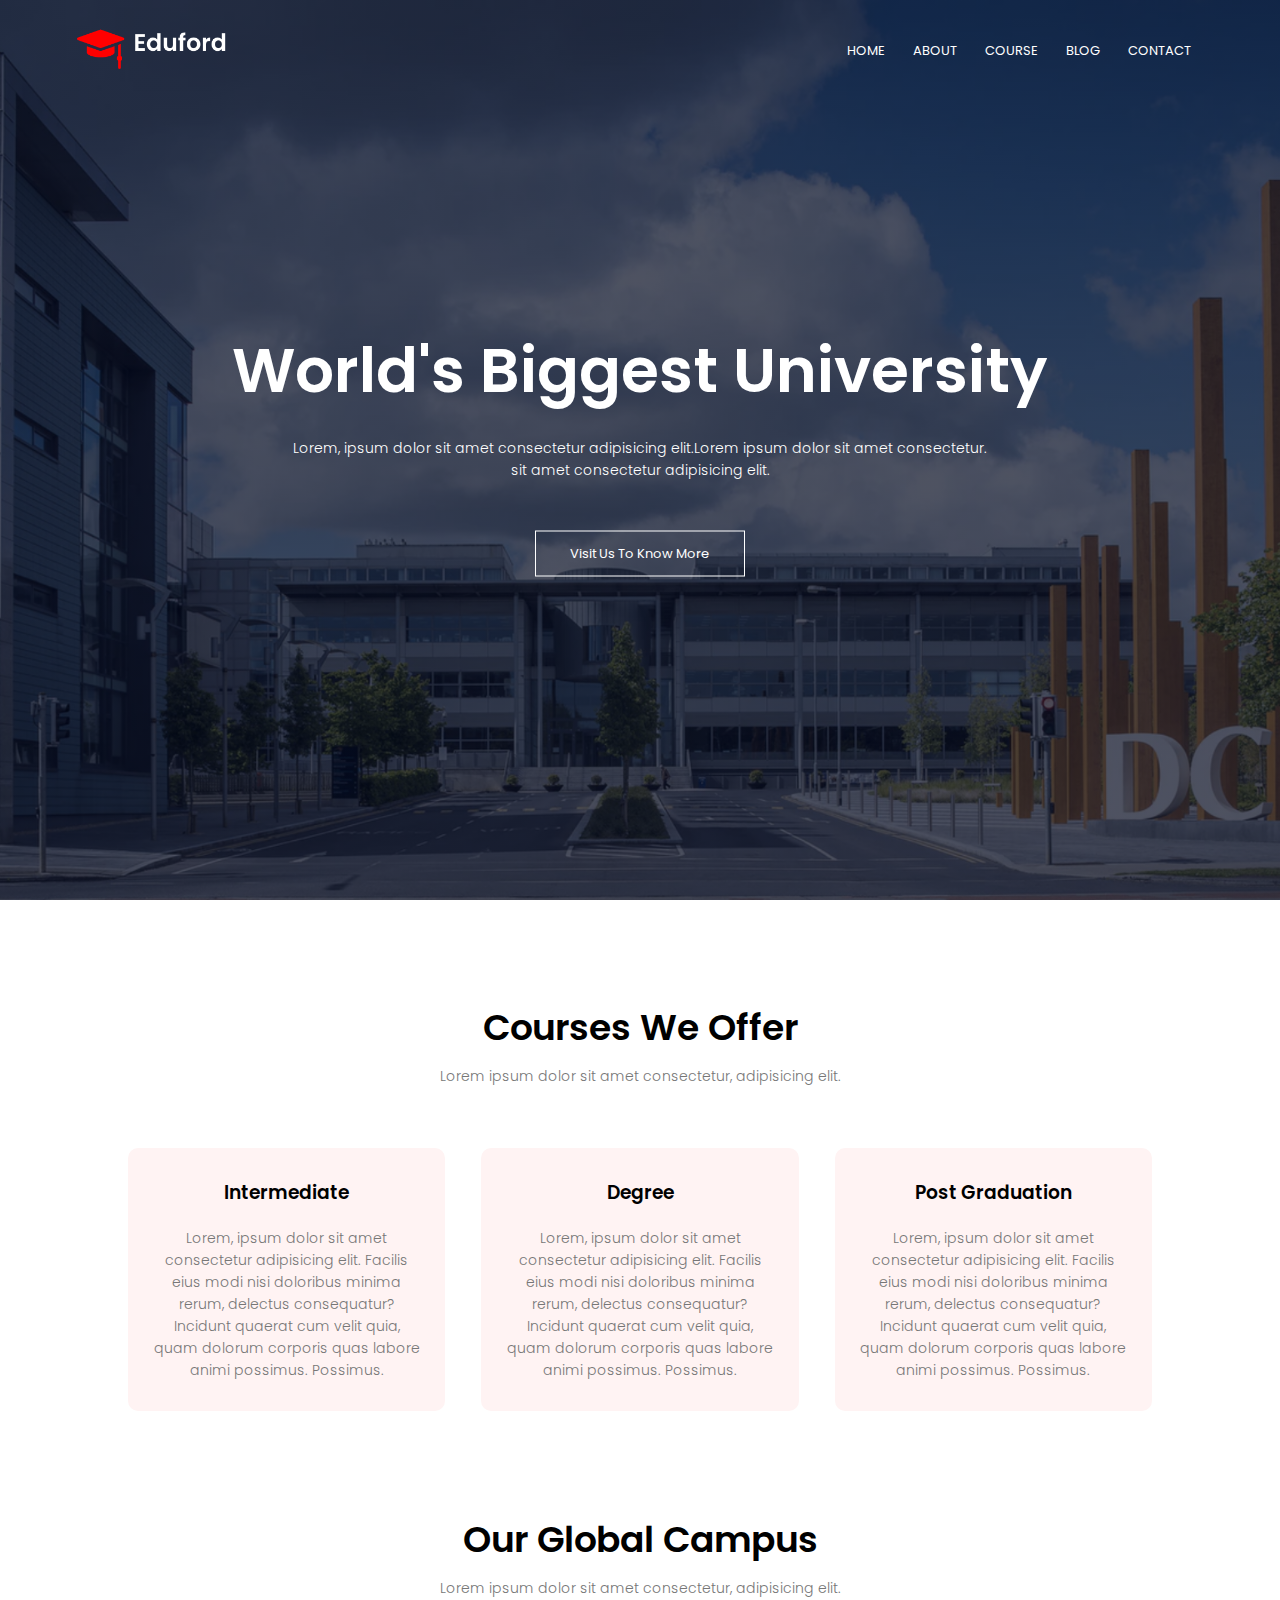
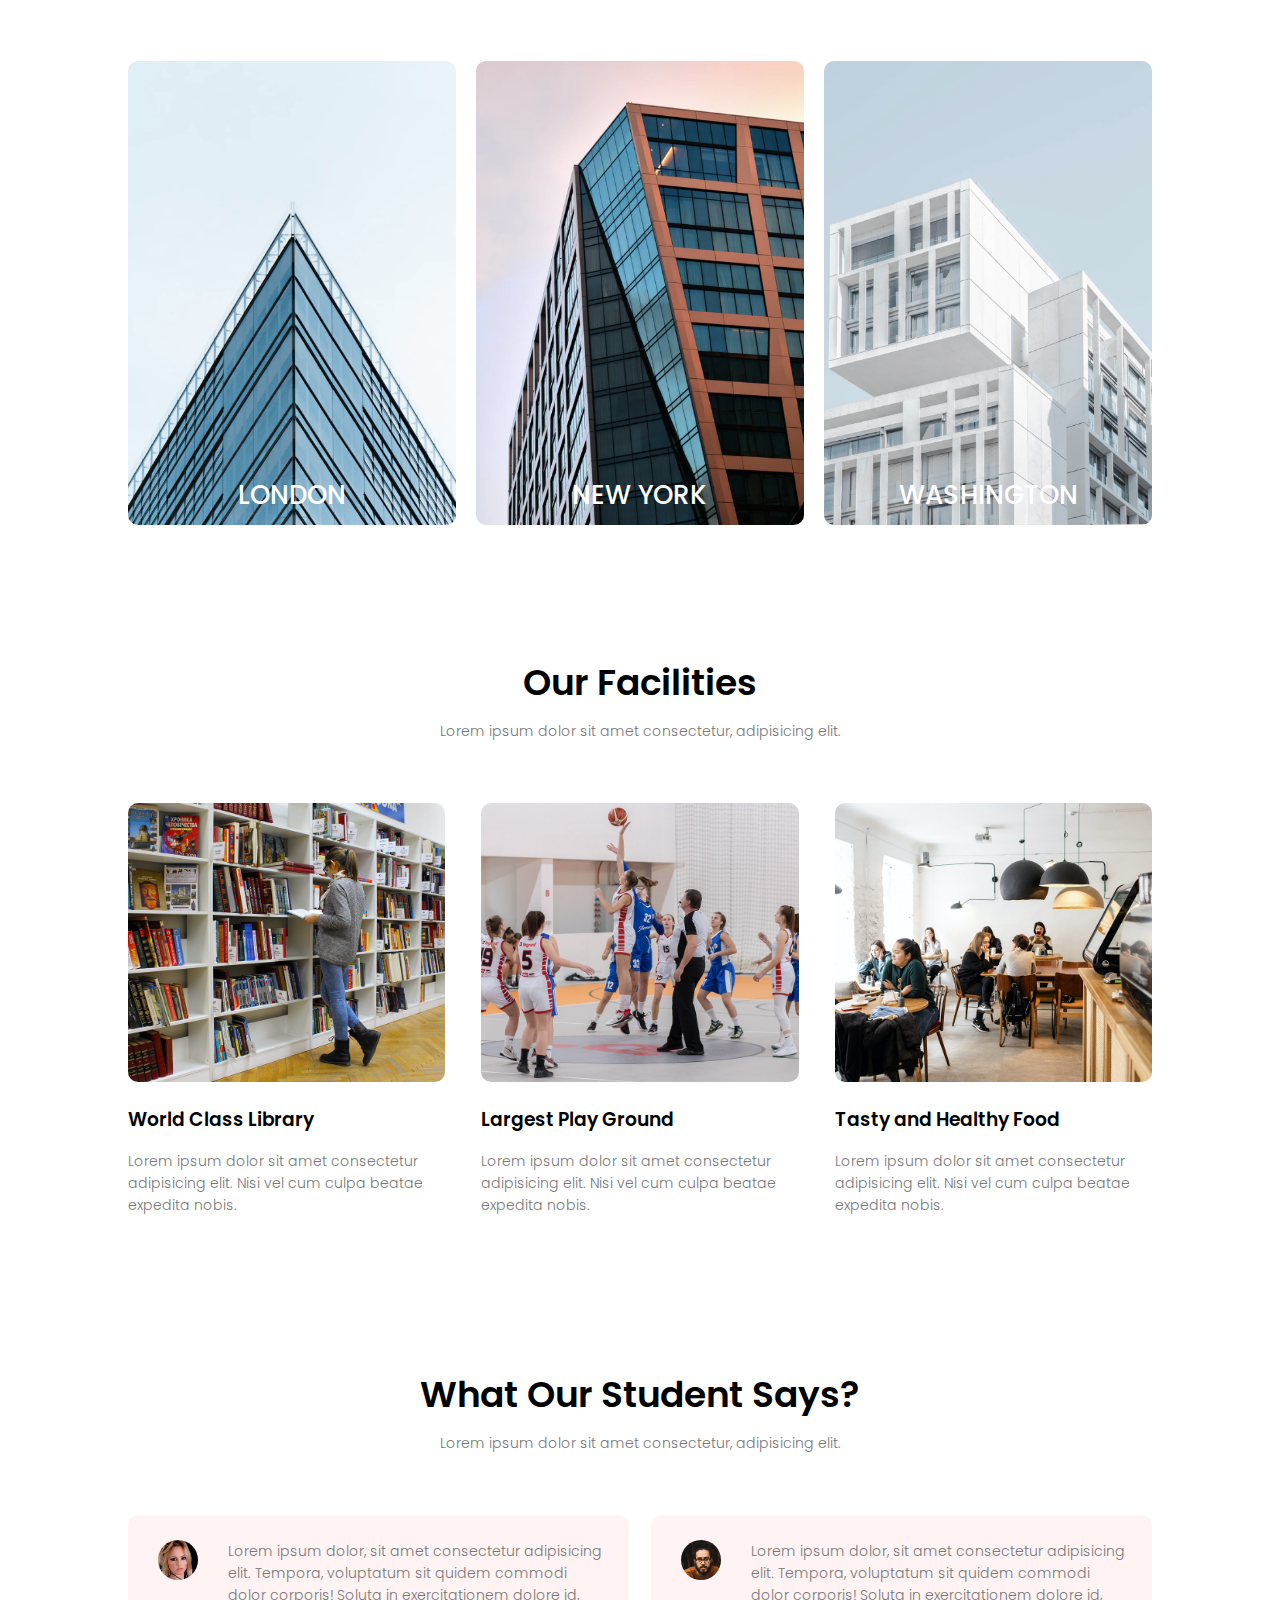
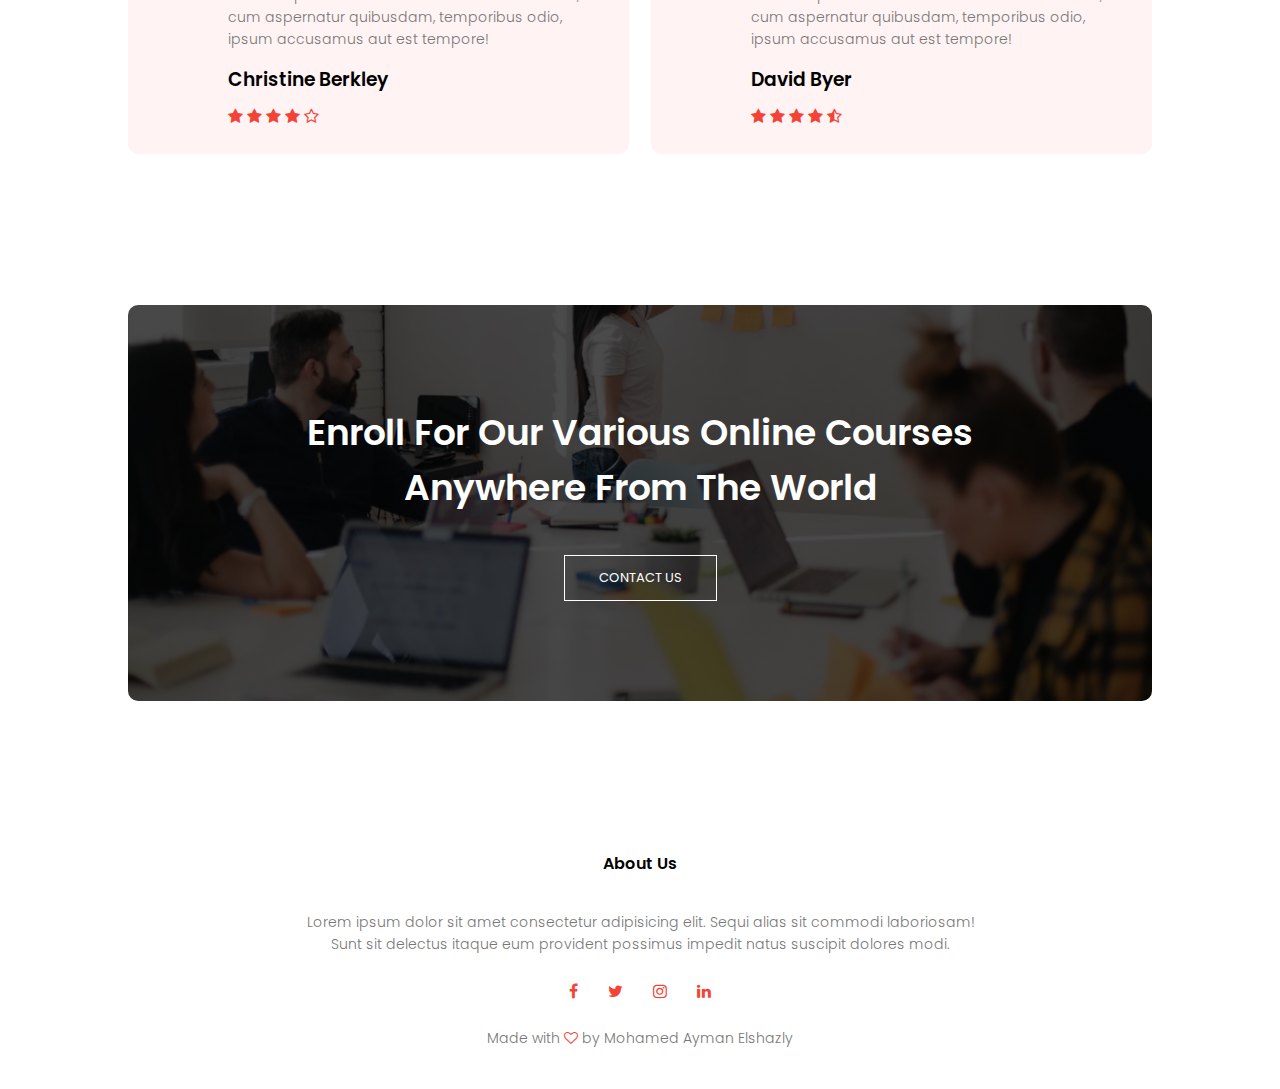
<file: index.html>
<!DOCTYPE html>
<html lang="en">
<head>
  <meta charset="UTF-8">
  <meta http-equiv="X-UA-Compatible" content="IE=edge">
  <meta name="viewport" content="width=device-width, initial-scale=1.0">
  <title>Eduford</title>
  <!-- Css File -->
  <link rel="stylesheet" href="css/style.css"/>
  <!-- Google Font -->
  <link rel="preconnect" href="https://fonts.gstatic.com">
  <link href="https://fonts.googleapis.com/css2?family=Poppins:wght@100;200;300;400;600;700&display=swap" rel="stylesheet">
  <!-- Bootstrap CDN -->
  <link rel="stylesheet" href="https://stackpath.bootstrapcdn.com/font-awesome/4.7.0/css/font-awesome.min.css">
</head>
<body>
  <!--Start Header Section-->
  <section class="header">
    <nav>
      <!--Logo-->
      <a href="index.html"><img src="images/logo.png" alt="Logo-Eduford"></a>
      <!--Links-->
      <div class="nav-links" id="navLinks">
        <i class="fa fa-times" onclick="hideMenu()"></i>
        <ul>
          <li><a href="index.html">home</a></li>
          <li><a href="about.html">about</a></li>
          <li><a href="course.html">course</a></li>
          <li><a href="blog.html">blog</a></li>
          <li><a href="contact.html ">contact</a></li>
        </ul>
      </div>
      <i class="fa fa-bars" onclick="showMenu()"></i>
    </nav>
    <div class="text-box">
      <h1>World's Biggest University</h1>
      <p>Lorem, ipsum dolor sit amet consectetur adipisicing elit.Lorem ipsum dolor sit amet consectetur. <br> sit amet consectetur adipisicing elit. </p>
      <a href="" class="hero-btn">Visit Us To Know More</a>
    </div>
  </section>
  <!--End Header Section-->

  <!--Start Coures Section-->
  <section class="course">
    <h1>Courses We Offer</h1>
    <p>Lorem ipsum dolor sit amet consectetur, adipisicing elit.</p>
    <!--Row-->
    <div class="row">
      <div class="course-col">
        <h3>Intermediate</h3>
        <p>Lorem, ipsum dolor sit amet consectetur adipisicing elit. Facilis eius modi nisi doloribus minima rerum, delectus consequatur? Incidunt quaerat cum velit quia, quam dolorum corporis quas labore animi possimus. Possimus.</p>
      </div>
      <div class="course-col">
        <h3>Degree</h3>
        <p>Lorem, ipsum dolor sit amet consectetur adipisicing elit. Facilis eius modi nisi doloribus minima rerum, delectus consequatur? Incidunt quaerat cum velit quia, quam dolorum corporis quas labore animi possimus. Possimus.</p>
      </div>
      <div class="course-col">
        <h3>Post Graduation</h3>
        <p>Lorem, ipsum dolor sit amet consectetur adipisicing elit. Facilis eius modi nisi doloribus minima rerum, delectus consequatur? Incidunt quaerat cum velit quia, quam dolorum corporis quas labore animi possimus. Possimus.</p>
      </div>
    </div>
  </section>
  <!--End Coures Section-->

  <!--Start Campus Section-->
  <section class="campus">
    <h1>Our Global Campus</h1>
    <p>Lorem ipsum dolor sit amet consectetur, adipisicing elit.</p>
    <div class="row">
      <div class="campus-col">
        <img src="images/london.png" alt="LONDON-Image">
        <div class="layer">
          <h3>LONDON</h3>
        </div>
      </div>
      <div class="campus-col">
        <img src="images/newyork.png" alt="NEW YORK-Image">
        <div class="layer">
          <h3>NEW YORK</h3>
        </div>
      </div>
      <div class="campus-col">
        <img src="images/washington.png" alt="WASHINGTON-Image">
        <div class="layer">
          <h3>WASHINGTON</h3>
        </div>
      </div>
    </div>
  </section>
  <!--End Campus Section-->
  
  <!--Start Facilities Section-->
  <section class="facilities">
    <h1>Our Facilities</h1>
    <p>Lorem ipsum dolor sit amet consectetur, adipisicing elit.</p>
    <div class="row">
      <div class="facilities-col">
        <img src="images/library.png" alt="library-Image">
        <h3>World Class Library</h3>
        <p>Lorem ipsum dolor sit amet consectetur adipisicing elit. Nisi vel cum culpa beatae expedita nobis.</p>
      </div>
      <div class="facilities-col">
        <img src="images/basketball.png" alt="library-Image">
        <h3>Largest Play Ground</h3>
        <p>Lorem ipsum dolor sit amet consectetur adipisicing elit. Nisi vel cum culpa beatae expedita nobis.</p>
      </div>
      <div class="facilities-col">
        <img src="images/cafeteria.png" alt="library-Image">
        <h3>Tasty and Healthy Food</h3>
        <p>Lorem ipsum dolor sit amet consectetur adipisicing elit. Nisi vel cum culpa beatae expedita nobis.</p>
      </div>
    </div>
  </section>
  <!--End Facilities Section-->

  <!--Start Testimonials Section-->
  <section class="testimonials">
    <h1>What Our Student Says?</h1>
    <p>Lorem ipsum dolor sit amet consectetur, adipisicing elit.</p>
    <div class="row">
      <div class="testimonials-col">
        <img src="images/user1.jpg" alt="user1">
        <div>
          <p>Lorem ipsum dolor, sit amet consectetur adipisicing elit. Tempora, voluptatum sit quidem commodi dolor corporis! Soluta in exercitationem dolore id, cum aspernatur quibusdam, temporibus odio, ipsum accusamus aut est tempore!</p>
          <h3>Christine Berkley</h3>
          <i class="fa fa-star"></i>
          <i class="fa fa-star"></i>
          <i class="fa fa-star"></i>
          <i class="fa fa-star"></i>
          <i class="fa fa-star-o"></i>
        </div>
      </div>
      <div class="testimonials-col">
        <img src="images/user2.jpg" alt="user1">
        <div>
          <p>Lorem ipsum dolor, sit amet consectetur adipisicing elit. Tempora, voluptatum sit quidem commodi dolor corporis! Soluta in exercitationem dolore id, cum aspernatur quibusdam, temporibus odio, ipsum accusamus aut est tempore!</p>
          <h3>David Byer</h3>
          <i class="fa fa-star"></i>
          <i class="fa fa-star"></i>
          <i class="fa fa-star"></i>
          <i class="fa fa-star"></i>
          <i class="fa fa-star-half-o"></i>
        </div>
      </div>
    </div>
  </section>
  <!--End Testimonials Section-->

  <!--Start Call To Action Section-->
  <section class="cta">
    <h1>Enroll For Our Various Online Courses <br> Anywhere From The World</h1>
    <a href="" class="hero-btn">CONTACT US</a>
  </section>
  <!--End Call To Action Section-->

  <!--Start Footer Section-->
  <section class="footer">
    <h4>About Us</h4>
    <p>Lorem ipsum dolor sit amet consectetur adipisicing elit. Sequi alias sit commodi laboriosam! <br> Sunt sit delectus itaque eum provident possimus impedit natus suscipit dolores modi.</p>
    <div class="icons">
      <i class="fa fa-facebook"></i>
      <i class="fa fa-twitter"></i>
      <i class="fa fa-instagram"></i>
      <i class="fa fa-linkedin"></i>
    </div>
    <p>Made with <i class="fa fa-heart-o"></i> by Mohamed Ayman Elshazly</p>
  </section>
  <!--End Footer Section-->


  <!-- JavaScript for Toggle Menu -->
  <script>
    var navLinks = document.getElementById("navLinks");
    function showMenu() {
      navLinks.style.right = "0";
    }
    function hideMenu() {
      navLinks.style.right = "-200px";
    }
  </script>
</body>
</html>
</file>
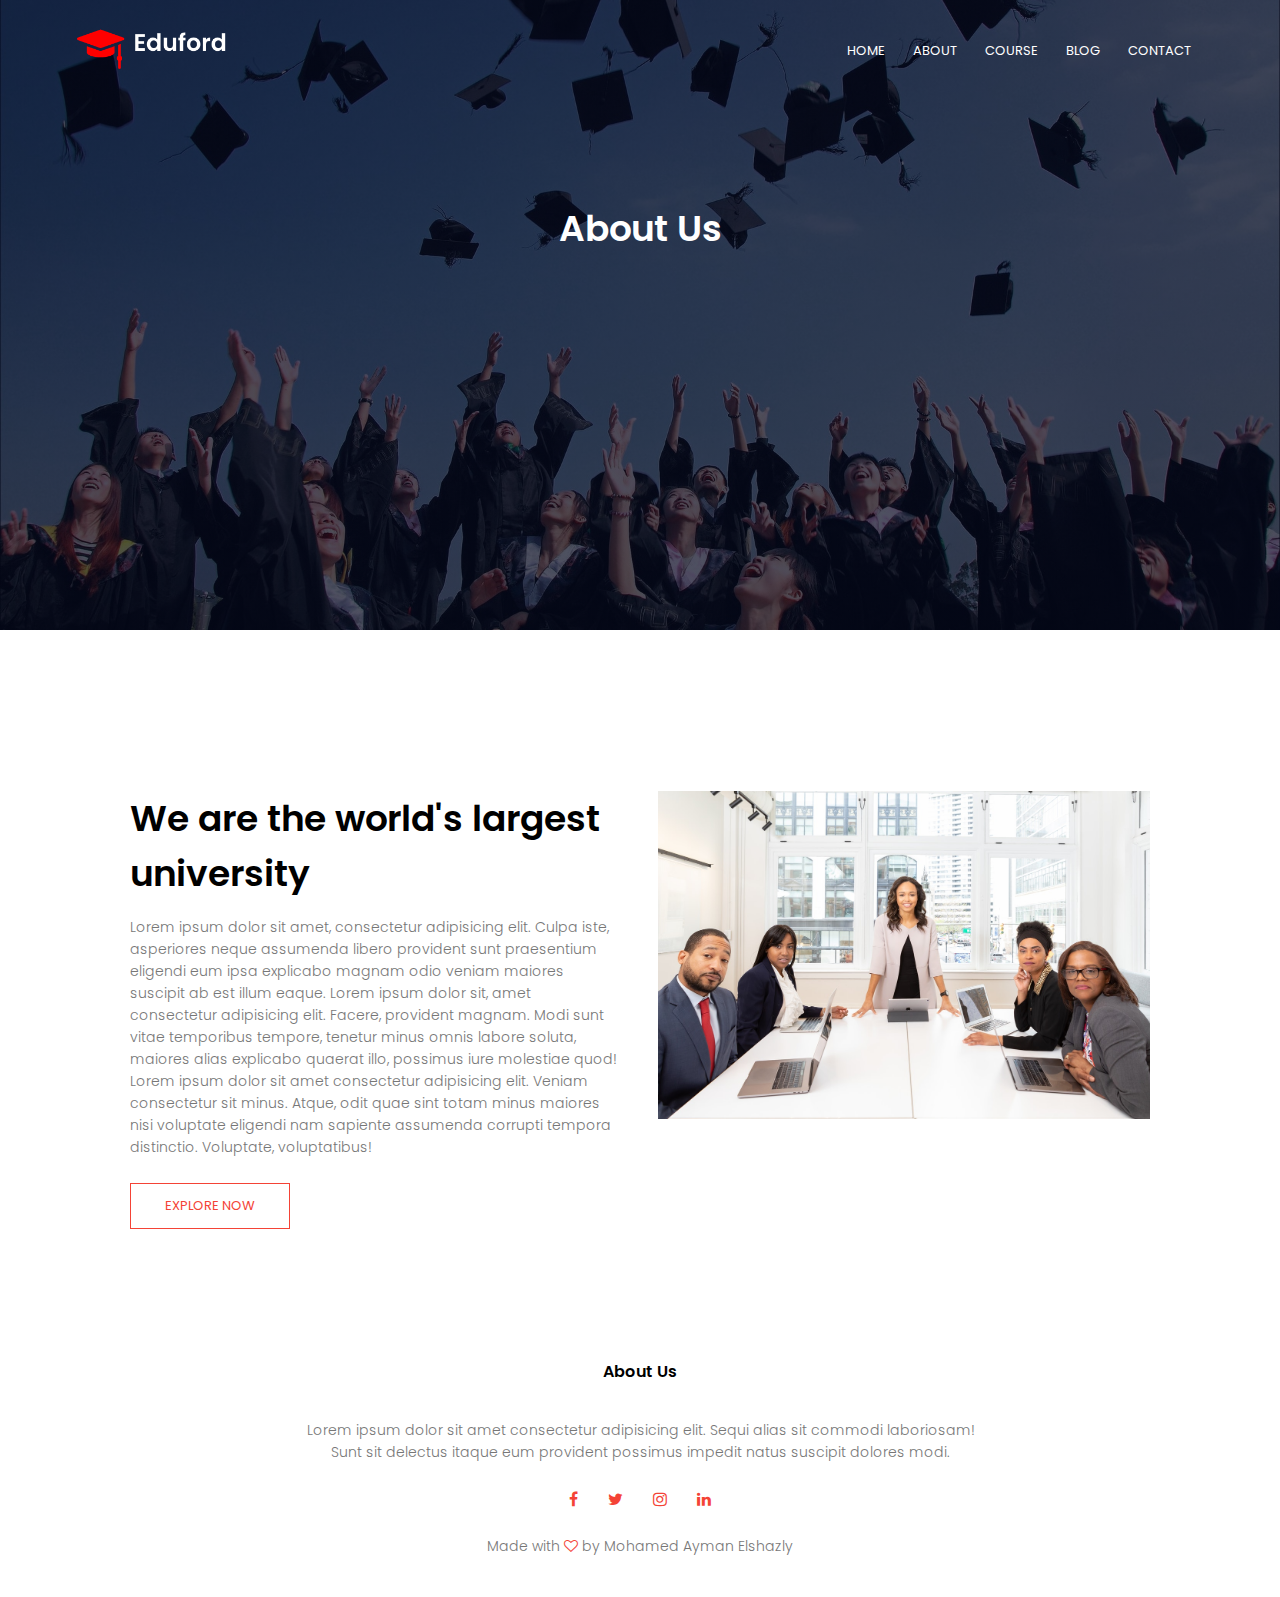
<file: about.html>
<!DOCTYPE html>
<html lang="en">
<head>
  <meta charset="UTF-8">
  <meta http-equiv="X-UA-Compatible" content="IE=edge">
  <meta name="viewport" content="width=device-width, initial-scale=1.0">
  <title>Eduford</title>
  <!-- Css File -->
  <link rel="stylesheet" href="css/style.css"/>
  <!-- Google Font -->
  <link rel="preconnect" href="https://fonts.gstatic.com">
  <link href="https://fonts.googleapis.com/css2?family=Poppins:wght@100;200;300;400;600;700&display=swap" rel="stylesheet">
  <!-- Bootstrap CDN -->
  <link rel="stylesheet" href="https://stackpath.bootstrapcdn.com/font-awesome/4.7.0/css/font-awesome.min.css">
</head>
<body>
  <!--Start About Us Header Section-->
  <section class="sub-header">
    <nav>
      <!--Logo-->
      <a href="index.html"><img src="images/logo.png" alt="Logo-Eduford"></a>
      <!--Links-->
      <div class="nav-links" id="navLinks">
        <i class="fa fa-times" onclick="hideMenu()"></i>
        <ul>
          <li><a href="index.html">home</a></li>
          <li><a href="about.html">about</a></li>
          <li><a href="course.html">course</a></li>
          <li><a href="blog.html">blog</a></li>
          <li><a href="contact.html ">contact</a></li>
        </ul>
      </div>
      <i class="fa fa-bars" onclick="showMenu()"></i>
    </nav>
    <h1>About Us</h1>
  </section>
  <!--End About Us Header Section-->

  <!--Start About Us Content Section-->
  <section class="about-us">
    <div class="row">
      <div class="about-col">
        <h1>We are the world's largest university</h1>
        <p>Lorem ipsum dolor sit amet, consectetur adipisicing elit. Culpa iste, asperiores neque assumenda libero provident sunt praesentium eligendi eum ipsa explicabo magnam odio veniam maiores suscipit ab est illum eaque. Lorem ipsum dolor sit, amet consectetur adipisicing elit. Facere, provident magnam. Modi sunt vitae temporibus tempore, tenetur minus omnis labore soluta, maiores alias explicabo quaerat illo, possimus iure molestiae quod! Lorem ipsum dolor sit amet consectetur adipisicing elit. Veniam consectetur sit minus. Atque, odit quae sint totam minus maiores nisi voluptate eligendi nam sapiente assumenda corrupti tempora distinctio. Voluptate, voluptatibus!</p>
        <a href="" class="hero-btn red-btn">EXPLORE NOW</a>
      </div>
      <div class="about-col">
        <img src="images/about.jpg" alt="About-img">
      </div>
    </div>
  </section>
  <!--End About Us Content Section-->

  <!--Start Footer Section-->
  <section class="footer">
    <h4>About Us</h4>
    <p>Lorem ipsum dolor sit amet consectetur adipisicing elit. Sequi alias sit commodi laboriosam! <br> Sunt sit delectus itaque eum provident possimus impedit natus suscipit dolores modi.</p>
    <div class="icons">
      <i class="fa fa-facebook"></i>
      <i class="fa fa-twitter"></i>
      <i class="fa fa-instagram"></i>
      <i class="fa fa-linkedin"></i>
    </div>
    <p>Made with <i class="fa fa-heart-o"></i> by Mohamed Ayman Elshazly</p>
  </section>
  <!--End Footer Section-->


  <!-- JavaScript for Toggle Menu -->
  <script>
    var navLinks = document.getElementById("navLinks");
    function showMenu() {
      navLinks.style.right = "0";
    }
    function hideMenu() {
      navLinks.style.right = "-200px";
    }
  </script>
</body>
</html>
</file>
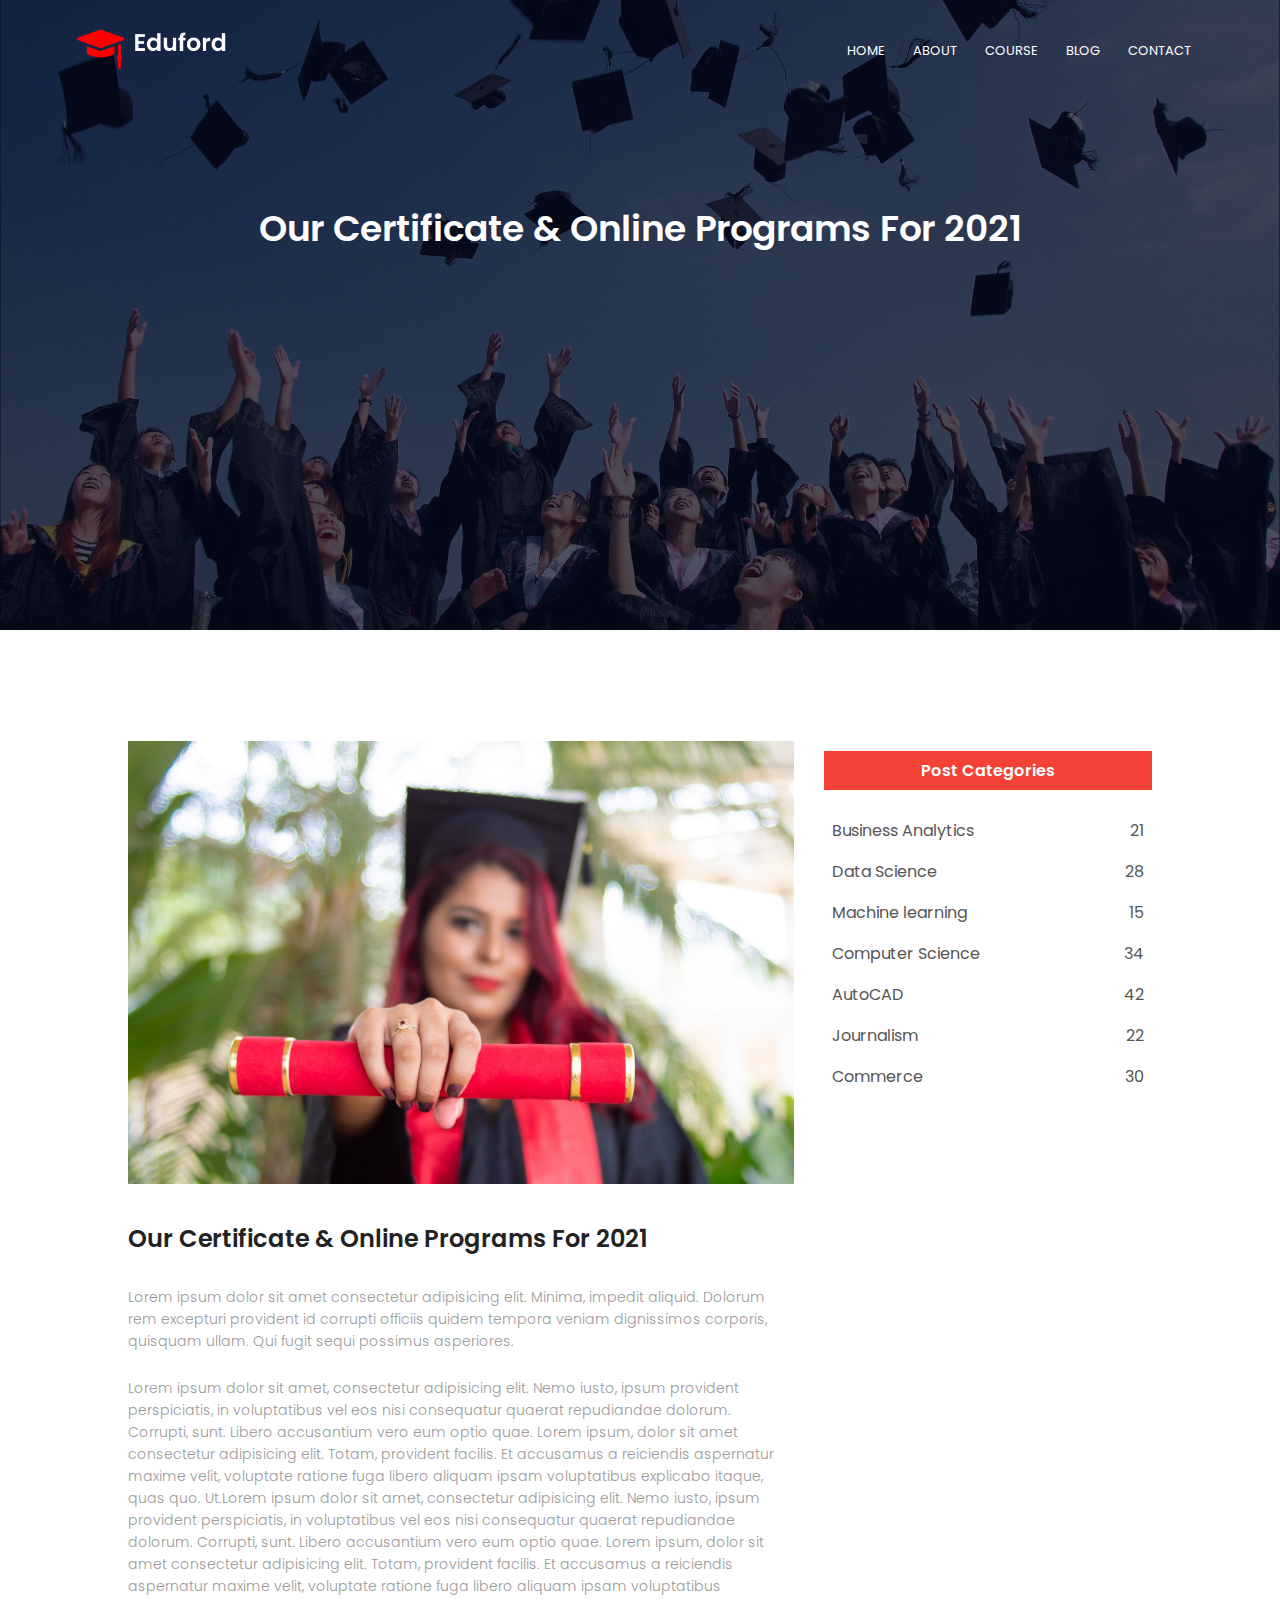
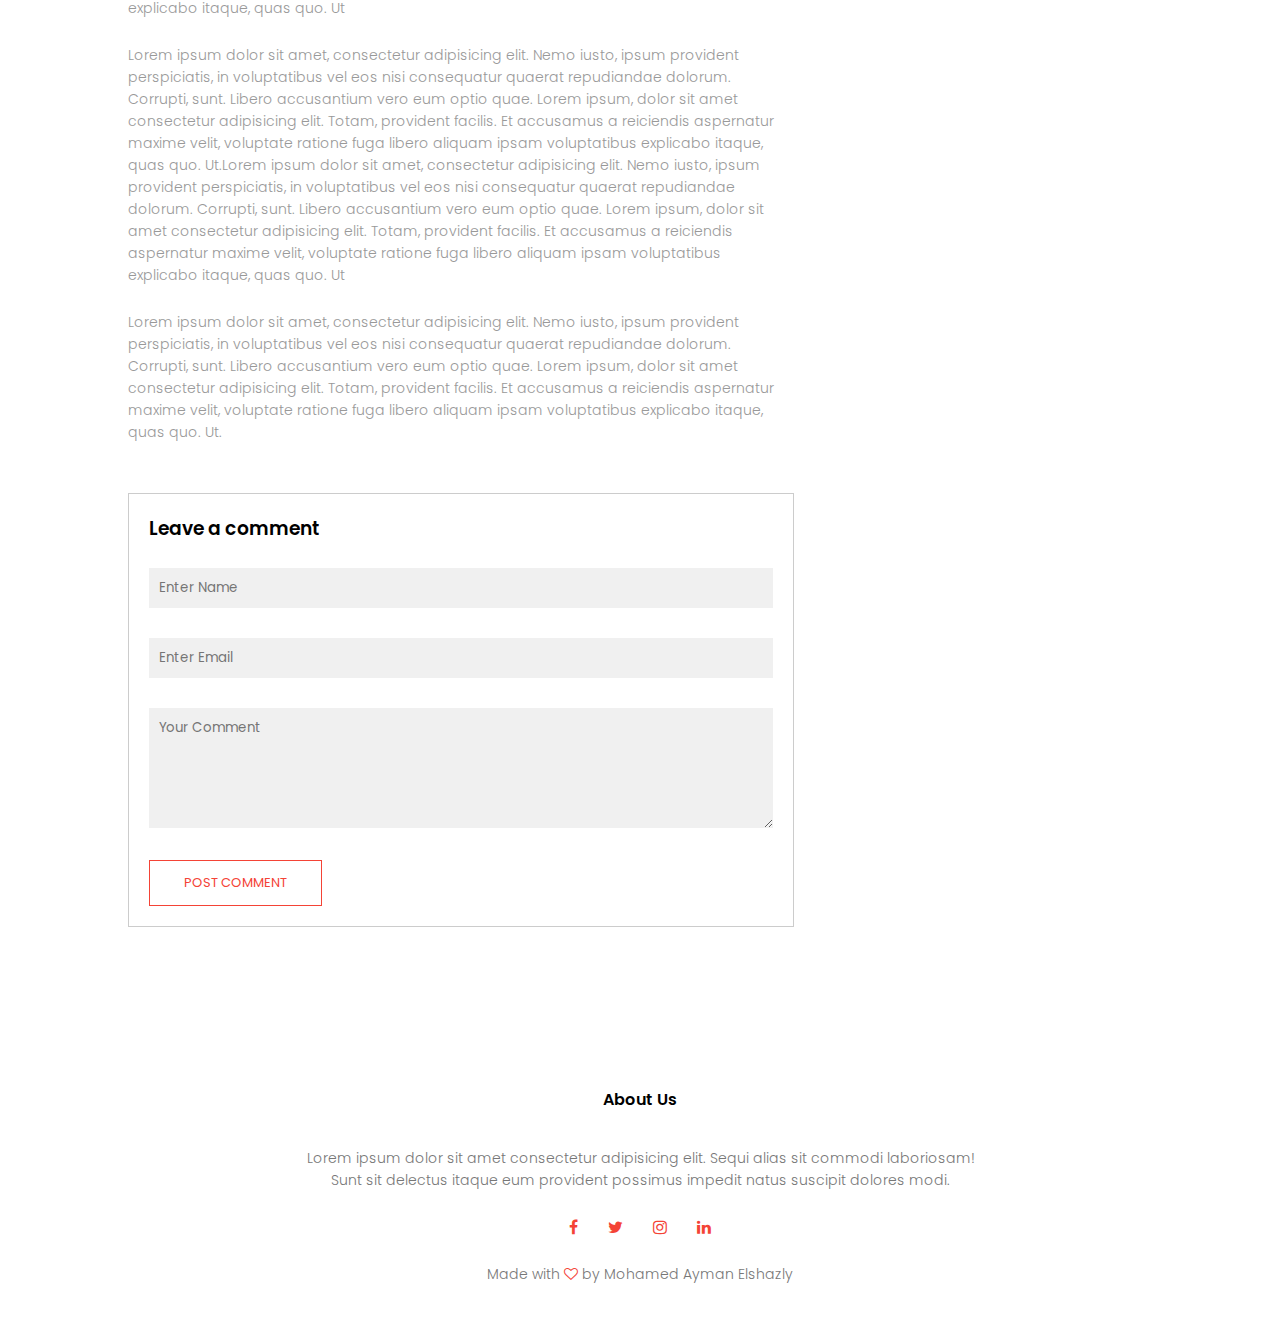
<file: blog.html>
<!DOCTYPE html>
<html lang="en">
<head>
  <meta charset="UTF-8">
  <meta http-equiv="X-UA-Compatible" content="IE=edge">
  <meta name="viewport" content="width=device-width, initial-scale=1.0">
  <title>Eduford</title>
  <!-- Css File -->
  <link rel="stylesheet" href="css/style.css"/>
  <!-- Google Font -->
  <link rel="preconnect" href="https://fonts.gstatic.com">
  <link href="https://fonts.googleapis.com/css2?family=Poppins:wght@100;200;300;400;600;700&display=swap" rel="stylesheet">
  <!-- Bootstrap CDN -->
  <link rel="stylesheet" href="https://stackpath.bootstrapcdn.com/font-awesome/4.7.0/css/font-awesome.min.css">
</head>
<body>
  <!--Start Header Section-->
  <section class="sub-header">
    <nav>
      <!--Logo-->
      <a href="index.html"><img src="images/logo.png" alt="Logo-Eduford"></a>
      <!--Links-->
      <div class="nav-links" id="navLinks">
        <i class="fa fa-times" onclick="hideMenu()"></i>
        <ul>
          <li><a href="index.html">home</a></li>
          <li><a href="about.html">about</a></li>
          <li><a href="course.html">course</a></li>
          <li><a href="blog.html">blog</a></li>
          <li><a href="contact.html ">contact</a></li>
        </ul>
      </div>
      <i class="fa fa-bars" onclick="showMenu()"></i>
    </nav>
    <h1>Our Certificate & Online Programs For 2021</h1>
  </section>
  <!--End Header Section-->

  <!--Start Blog Content Section-->
  <section class="blog-content">
    <div class="row">
      <div class="blog-left">
        <img src="images/certificate.jpg" alt="certificate">
        <h2>Our Certificate & Online Programs For 2021</h2>
        <p>Lorem ipsum dolor sit amet consectetur adipisicing elit. Minima, impedit aliquid. Dolorum rem excepturi provident id corrupti officiis quidem tempora veniam dignissimos corporis, quisquam ullam. Qui fugit sequi possimus asperiores.</p>
        <br>
        <p>Lorem ipsum dolor sit amet, consectetur adipisicing elit. Nemo iusto, ipsum provident perspiciatis, in voluptatibus vel eos nisi consequatur quaerat repudiandae dolorum. Corrupti, sunt. Libero accusantium vero eum optio quae. Lorem ipsum, dolor sit amet consectetur adipisicing elit. Totam, provident facilis. Et accusamus a reiciendis aspernatur maxime velit, voluptate ratione fuga libero aliquam ipsam voluptatibus explicabo itaque, quas quo. Ut.Lorem ipsum dolor sit amet, consectetur adipisicing elit. Nemo iusto, ipsum provident perspiciatis, in voluptatibus vel eos nisi consequatur quaerat repudiandae dolorum. Corrupti, sunt. Libero accusantium vero eum optio quae. Lorem ipsum, dolor sit amet consectetur adipisicing elit. Totam, provident facilis. Et accusamus a reiciendis aspernatur maxime velit, voluptate ratione fuga libero aliquam ipsam voluptatibus explicabo itaque, quas quo. Ut</p>
        <br>
        <p>Lorem ipsum dolor sit amet, consectetur adipisicing elit. Nemo iusto, ipsum provident perspiciatis, in voluptatibus vel eos nisi consequatur quaerat repudiandae dolorum. Corrupti, sunt. Libero accusantium vero eum optio quae. Lorem ipsum, dolor sit amet consectetur adipisicing elit. Totam, provident facilis. Et accusamus a reiciendis aspernatur maxime velit, voluptate ratione fuga libero aliquam ipsam voluptatibus explicabo itaque, quas quo. Ut.Lorem ipsum dolor sit amet, consectetur adipisicing elit. Nemo iusto, ipsum provident perspiciatis, in voluptatibus vel eos nisi consequatur quaerat repudiandae dolorum. Corrupti, sunt. Libero accusantium vero eum optio quae. Lorem ipsum, dolor sit amet consectetur adipisicing elit. Totam, provident facilis. Et accusamus a reiciendis aspernatur maxime velit, voluptate ratione fuga libero aliquam ipsam voluptatibus explicabo itaque, quas quo. Ut</p>
        <br>
        <p>Lorem ipsum dolor sit amet, consectetur adipisicing elit. Nemo iusto, ipsum provident perspiciatis, in voluptatibus vel eos nisi consequatur quaerat repudiandae dolorum. Corrupti, sunt. Libero accusantium vero eum optio quae. Lorem ipsum, dolor sit amet consectetur adipisicing elit. Totam, provident facilis. Et accusamus a reiciendis aspernatur maxime velit, voluptate ratione fuga libero aliquam ipsam voluptatibus explicabo itaque, quas quo. Ut.</p>

        <div class="comment-box">
          <h3>Leave a comment</h3>
          <form class="comment-form">
            <input type="text" placeholder="Enter Name">
            <input type="email" placeholder="Enter Email">
            <textarea rows="5" placeholder="Your Comment"></textarea>
            <button type="submit" class="hero-btn red-btn">POST COMMENT</button>
          </form>
        </div>


      </div>
      <div class="blog-righ">
        <h3>Post Categories</h3>
        <div>
          <span>Business Analytics</span>
          <span>21</span>
        </div>
        <div>
          <span>Data Science</span>
          <span>28</span>
        </div>
        <div>
          <span>Machine learning</span>
          <span>15</span>
        </div>
        <div>
          <span>Computer Science</span>
          <span>34</span>
        </div>
        <div>
          <span>AutoCAD</span>
          <span>42</span>
        </div>
        <div>
          <span>Journalism</span>
          <span>22</span>
        </div>
        <div>
          <span>Commerce</span>
          <span>30</span>
        </div>
      </div>
    </div>
  </section>
  <!--End Blog Content Section-->


  <!--Start Footer Section-->
  <section class="footer">
    <h4>About Us</h4>
    <p>Lorem ipsum dolor sit amet consectetur adipisicing elit. Sequi alias sit commodi laboriosam! <br> Sunt sit delectus itaque eum provident possimus impedit natus suscipit dolores modi.</p>
    <div class="icons">
      <i class="fa fa-facebook"></i>
      <i class="fa fa-twitter"></i>
      <i class="fa fa-instagram"></i>
      <i class="fa fa-linkedin"></i>
    </div>
    <p>Made with <i class="fa fa-heart-o"></i> by Mohamed Ayman Elshazly</p>
  </section>
  <!--End Footer Section-->


  <!-- JavaScript for Toggle Menu -->
  <script>
    var navLinks = document.getElementById("navLinks");
    function showMenu() {
      navLinks.style.right = "0";
    }
    function hideMenu() {
      navLinks.style.right = "-200px";
    }
  </script>
</body>
</html>
</file>
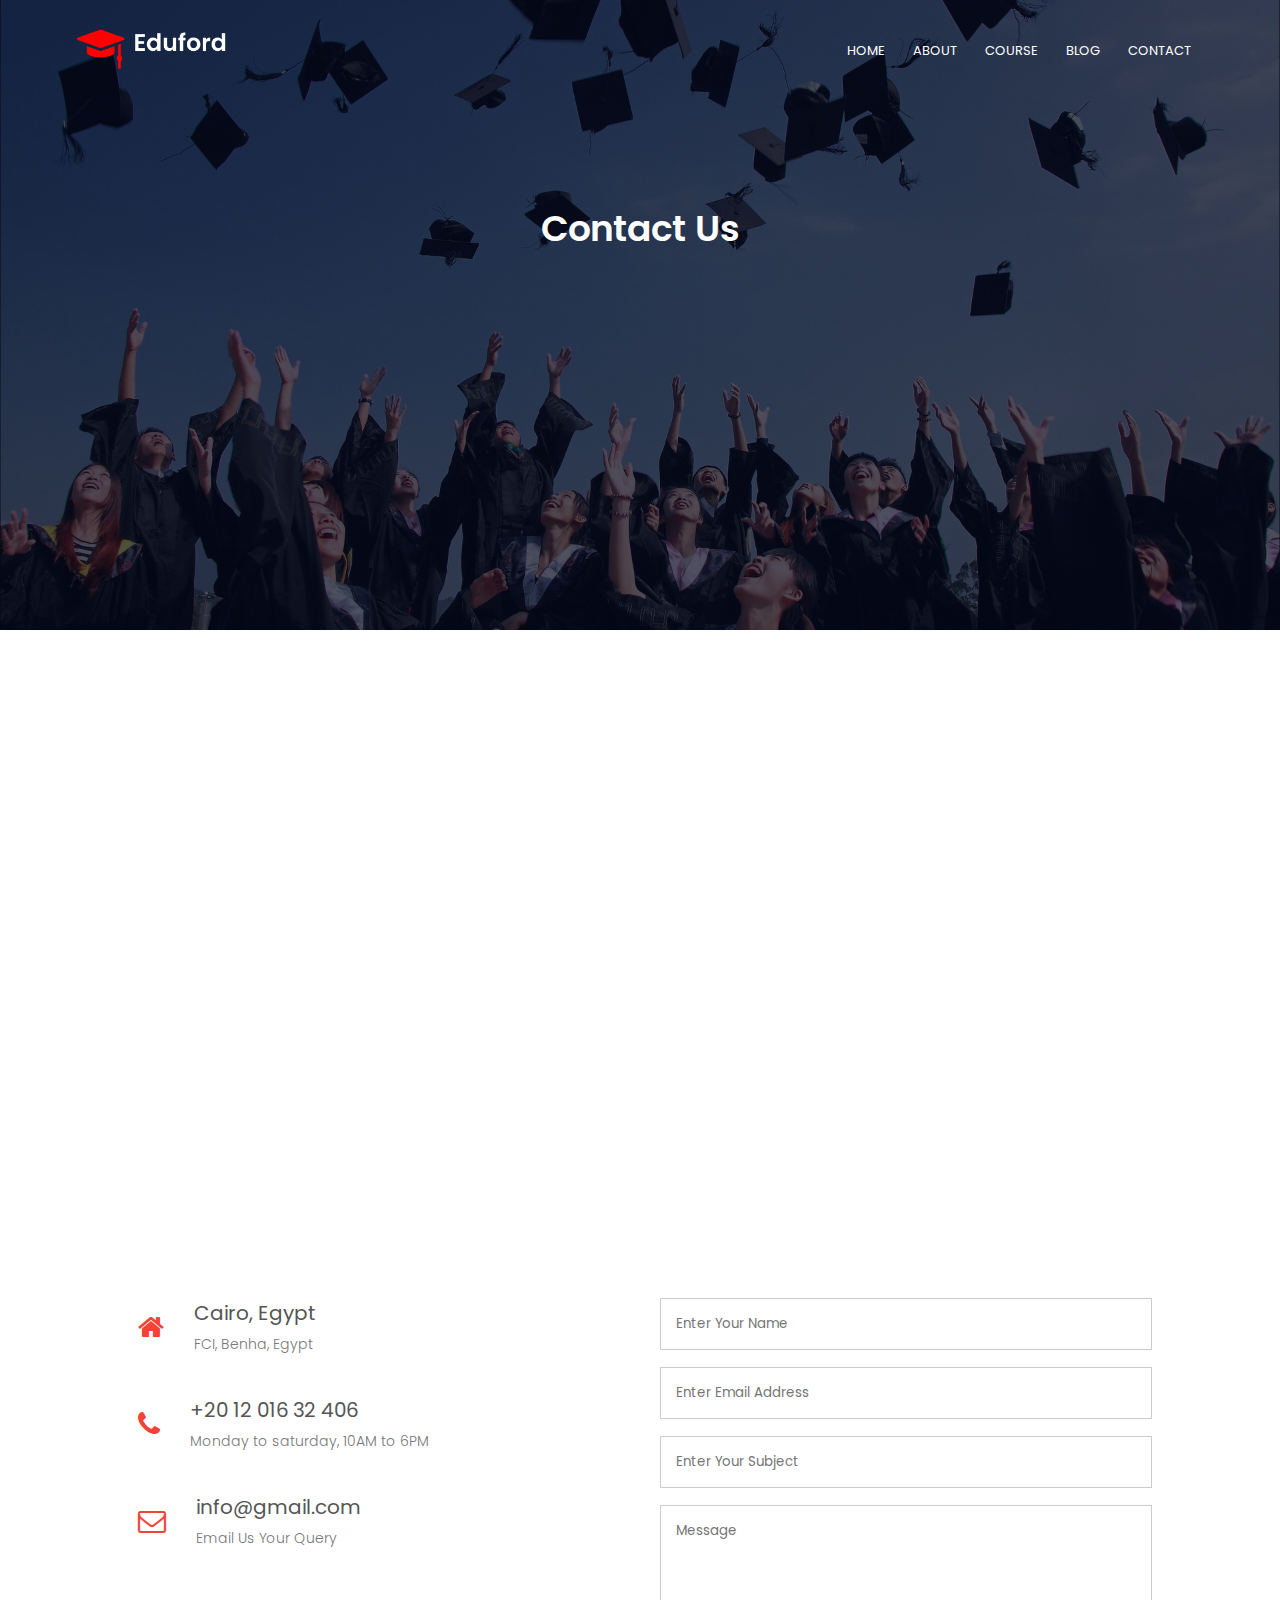
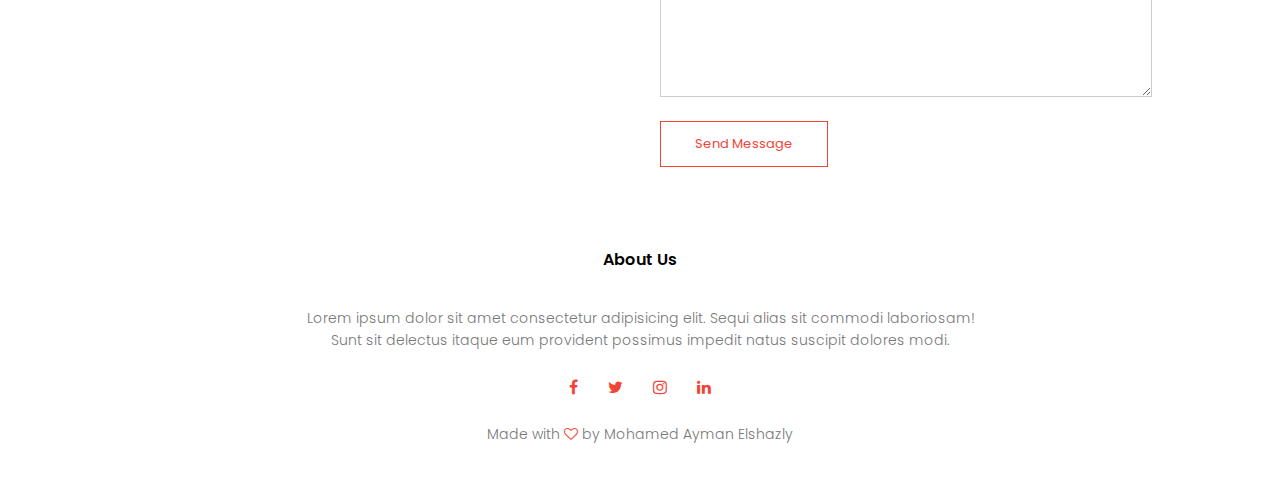
<file: contact.html>
<!DOCTYPE html>
<html lang="en">
<head>
  <meta charset="UTF-8">
  <meta http-equiv="X-UA-Compatible" content="IE=edge">
  <meta name="viewport" content="width=device-width, initial-scale=1.0">
  <title>Eduford</title>
  <!-- Css File -->
  <link rel="stylesheet" href="css/style.css"/>
  <!-- Google Font -->
  <link rel="preconnect" href="https://fonts.gstatic.com">
  <link href="https://fonts.googleapis.com/css2?family=Poppins:wght@100;200;300;400;600;700&display=swap" rel="stylesheet">
  <!-- Bootstrap CDN -->
  <link rel="stylesheet" href="https://stackpath.bootstrapcdn.com/font-awesome/4.7.0/css/font-awesome.min.css">
</head>
<body>
  <!--Start Contact Header Section-->
  <section class="sub-header">
    <nav>
      <!--Logo-->
      <a href="index.html"><img src="images/logo.png" alt="Logo-Eduford"></a>
      <!--Links-->
      <div class="nav-links" id="navLinks">
        <i class="fa fa-times" onclick="hideMenu()"></i>
        <ul>
          <li><a href="index.html">home</a></li>
          <li><a href="about.html">about</a></li>
          <li><a href="course.html">course</a></li>
          <li><a href="blog.html">blog</a></li>
          <li><a href="contact.html ">contact</a></li>
        </ul>
      </div>
      <i class="fa fa-bars" onclick="showMenu()"></i>
    </nav>
    <h1>Contact Us</h1>
  </section>
  <!--End Contact Header Section-->
  
  <!--Start Location Section-->
  <section class="location">
    <iframe src="https://www.google.com/maps/embed?pb=!1m18!1m12!1m3!1d14610049.559018193!2d39.89701565401246!3d26.619439419762077!2m3!1f0!2f0!3f0!3m2!1i1024!2i768!4f13.1!3m3!1m2!1s0x14368976c35c36e9%3A0x2c45a00925c4c444!2z2YXYtdix!5e0!3m2!1sar!2seg!4v1617115526898!5m2!1sar!2seg" width="600" height="450" style="border:0;" allowfullscreen="" loading="lazy"></iframe>
  </section>
  <!--End Location Section-->

  <!--Start Contact Us Section-->
  <section class="contact-us">
    <div class="row">
      <!-- First Column -->
      <div class="contact-col">
        <div>
          <i class="fa fa-home"></i>
          <span>
            <h5>Cairo, Egypt</h5>
            <p>FCI, Benha, Egypt</p>
          </span>
        </div>
        <div>
          <i class="fa fa-phone"></i>
          <span>
            <h5>+20 12 016 32 406</h5>
            <p>Monday to saturday, 10AM to 6PM</p>
          </span>
        </div>
        <div>
          <i class="fa fa-envelope-o"></i>
          <span>
            <h5>info@gmail.com</h5>
            <p>Email Us Your Query</p>
          </span>
        </div>
      </div>
      <!-- Second Column -->
      <div class="contact-col">
        <form action="">
          <input type="text" placeholder="Enter Your Name" required>
          <input type="email" placeholder="Enter Email Address" required>
          <input type="text" placeholder="Enter Your Subject" required>
          <textarea rows="8" placeholder="Message" required></textarea>
          <button type="submit" class="hero-btn red-btn">Send Message</button>
        </form>
      </div>
    </div>
  </section>
  <!--End Contact Us Section-->

  <!--Start Footer Section-->
  <section class="footer">
    <h4>About Us</h4>
    <p>Lorem ipsum dolor sit amet consectetur adipisicing elit. Sequi alias sit commodi laboriosam! <br> Sunt sit delectus itaque eum provident possimus impedit natus suscipit dolores modi.</p>
    <div class="icons">
      <i class="fa fa-facebook"></i>
      <i class="fa fa-twitter"></i>
      <i class="fa fa-instagram"></i>
      <i class="fa fa-linkedin"></i>
    </div>
    <p>Made with <i class="fa fa-heart-o"></i> by Mohamed Ayman Elshazly</p>
  </section>
  <!--End Footer Section-->


  <!-- JavaScript for Toggle Menu -->
  <script>
    var navLinks = document.getElementById("navLinks");
    function showMenu() {
      navLinks.style.right = "0";
    }
    function hideMenu() {
      navLinks.style.right = "-200px";
    }
  </script>
</body>
</html>
</file>
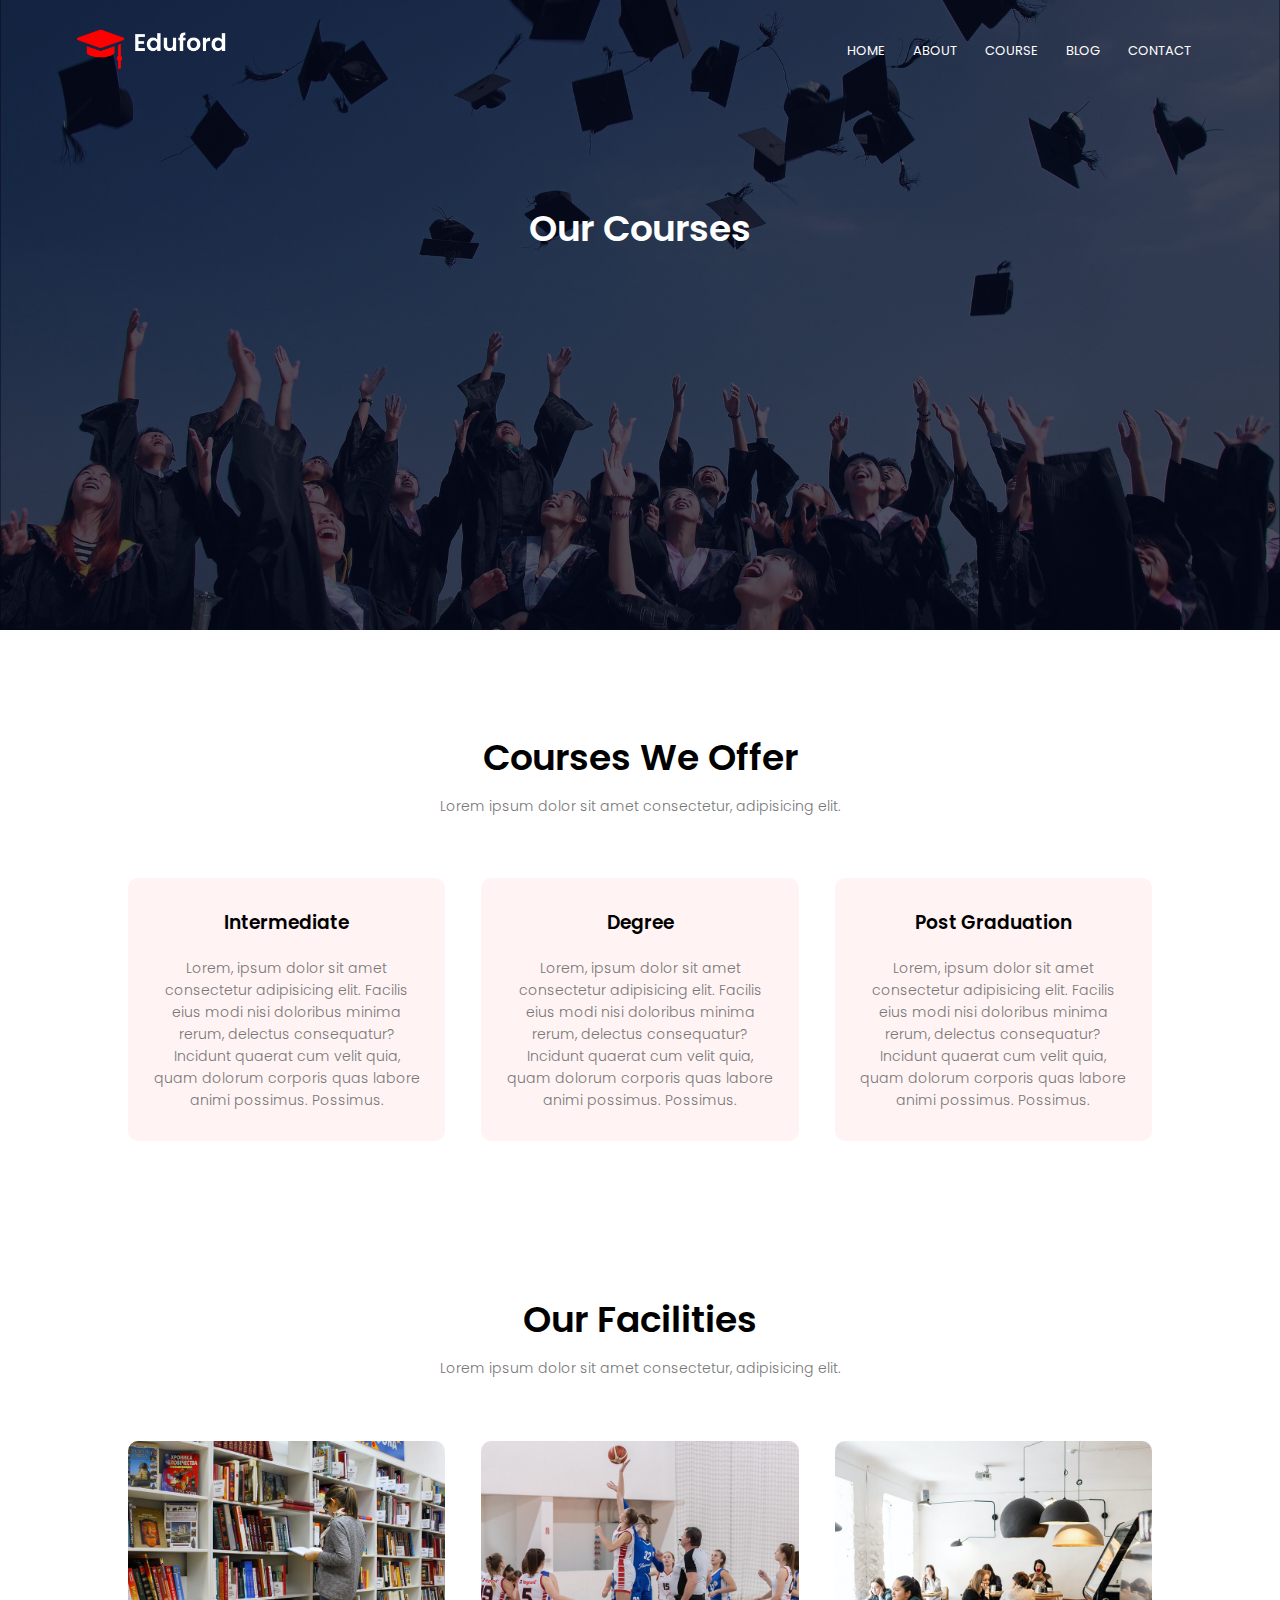
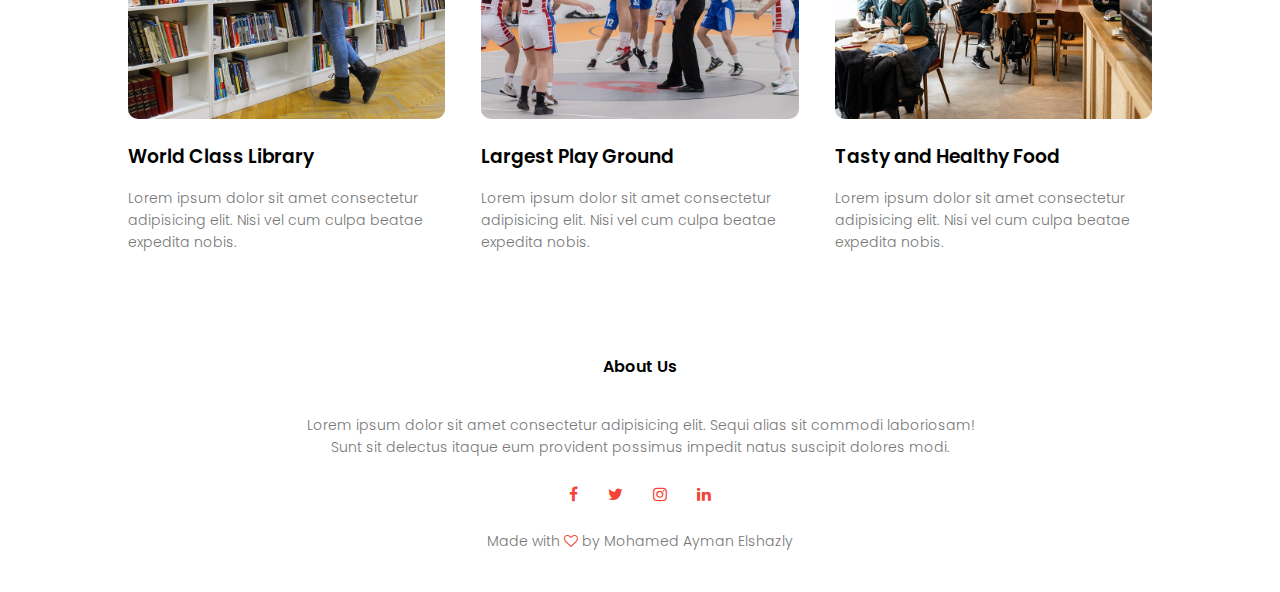
<file: course.html>
<!DOCTYPE html>
<html lang="en">
<head>
  <meta charset="UTF-8">
  <meta http-equiv="X-UA-Compatible" content="IE=edge">
  <meta name="viewport" content="width=device-width, initial-scale=1.0">
  <title>Eduford</title>
  <!-- Css File -->
  <link rel="stylesheet" href="css/style.css"/>
  <!-- Google Font -->
  <link rel="preconnect" href="https://fonts.gstatic.com">
  <link href="https://fonts.googleapis.com/css2?family=Poppins:wght@100;200;300;400;600;700&display=swap" rel="stylesheet">
  <!-- Bootstrap CDN -->
  <link rel="stylesheet" href="https://stackpath.bootstrapcdn.com/font-awesome/4.7.0/css/font-awesome.min.css">
</head>
<body>
  <!--Start About Us Header Section-->
  <section class="sub-header">
    <nav>
      <!--Logo-->
      <a href="index.html"><img src="images/logo.png" alt="Logo-Eduford"></a>
      <!--Links-->
      <div class="nav-links" id="navLinks">
        <i class="fa fa-times" onclick="hideMenu()"></i>
        <ul>
          <li><a href="index.html">home</a></li>
          <li><a href="about.html">about</a></li>
          <li><a href="course.html">course</a></li>
          <li><a href="blog.html">blog</a></li>
          <li><a href="contact.html ">contact</a></li>
        </ul>
      </div>
      <i class="fa fa-bars" onclick="showMenu()"></i>
    </nav>
    <h1>Our Courses</h1>
  </section>
  <!--End Header Section-->


  <!--Start Coures Section-->
  <section class="course">
    <h1>Courses We Offer</h1>
    <p>Lorem ipsum dolor sit amet consectetur, adipisicing elit.</p>
    <!--Row-->
    <div class="row">
      <div class="course-col">
        <h3>Intermediate</h3>
        <p>Lorem, ipsum dolor sit amet consectetur adipisicing elit. Facilis eius modi nisi doloribus minima rerum, delectus consequatur? Incidunt quaerat cum velit quia, quam dolorum corporis quas labore animi possimus. Possimus.</p>
      </div>
      <div class="course-col">
        <h3>Degree</h3>
        <p>Lorem, ipsum dolor sit amet consectetur adipisicing elit. Facilis eius modi nisi doloribus minima rerum, delectus consequatur? Incidunt quaerat cum velit quia, quam dolorum corporis quas labore animi possimus. Possimus.</p>
      </div>
      <div class="course-col">
        <h3>Post Graduation</h3>
        <p>Lorem, ipsum dolor sit amet consectetur adipisicing elit. Facilis eius modi nisi doloribus minima rerum, delectus consequatur? Incidunt quaerat cum velit quia, quam dolorum corporis quas labore animi possimus. Possimus.</p>
      </div>
    </div>
  </section>
  <!--End Coures Section-->

  
  <!--Start Facilities Section-->
  <section class="facilities">
    <h1>Our Facilities</h1>
    <p>Lorem ipsum dolor sit amet consectetur, adipisicing elit.</p>
    <div class="row">
      <div class="facilities-col">
        <img src="images/library.png" alt="library-Image">
        <h3>World Class Library</h3>
        <p>Lorem ipsum dolor sit amet consectetur adipisicing elit. Nisi vel cum culpa beatae expedita nobis.</p>
      </div>
      <div class="facilities-col">
        <img src="images/basketball.png" alt="library-Image">
        <h3>Largest Play Ground</h3>
        <p>Lorem ipsum dolor sit amet consectetur adipisicing elit. Nisi vel cum culpa beatae expedita nobis.</p>
      </div>
      <div class="facilities-col">
        <img src="images/cafeteria.png" alt="library-Image">
        <h3>Tasty and Healthy Food</h3>
        <p>Lorem ipsum dolor sit amet consectetur adipisicing elit. Nisi vel cum culpa beatae expedita nobis.</p>
      </div>
    </div>
  </section>
  <!--End Facilities Section-->


  <!--Start Footer Section-->
  <section class="footer">
    <h4>About Us</h4>
    <p>Lorem ipsum dolor sit amet consectetur adipisicing elit. Sequi alias sit commodi laboriosam! <br> Sunt sit delectus itaque eum provident possimus impedit natus suscipit dolores modi.</p>
    <div class="icons">
      <i class="fa fa-facebook"></i>
      <i class="fa fa-twitter"></i>
      <i class="fa fa-instagram"></i>
      <i class="fa fa-linkedin"></i>
    </div>
    <p>Made with <i class="fa fa-heart-o"></i> by Mohamed Ayman Elshazly</p>
  </section>
  <!--End Footer Section-->


  <!-- JavaScript for Toggle Menu -->
  <script>
    var navLinks = document.getElementById("navLinks");
    function showMenu() {
      navLinks.style.right = "0";
    }
    function hideMenu() {
      navLinks.style.right = "-200px";
    }
  </script>
</body>
</html>
</file>
<file: css/style.css>
/* Global Code */
* {
  margin: 0;
  padding: 0;
  font-family: 'Poppins', sans-serif;
}
/*----------Start Home Page---------*/
/*Start Header Section*/
.header {
  min-height: 100vh;
  width: 100%;
  background-image: -webkit-linear-gradient(rgba(4,9,30,.7),rgba(4,9,30,.7)) ,url(../images/banner.png);
  background-image: -moz-linear-gradient(rgba(4,9,30,.7),rgba(4,9,30,.7)) ,url(../images/banner.png);
  background-image: -o-linear-gradient(rgba(4,9,30,.7),rgba(4,9,30,.7)) ,url(../images/banner.png);
  background-image: linear-gradient(rgba(4,9,30,.7),rgba(4,9,30,.7)) ,url(../images/banner.png);
  background-position: center;
  background-size: cover;
  position: relative;
}
/*nav*/
nav {
  display: flex;
  padding: 2% 6%;
  justify-content: space-between;
  align-items: center;
}
nav img {
  width: 150px;
}
nav .fa {
  display: none;
}
nav .nav-links {
  flex: 1;
  text-align: right;
}
nav .nav-links ul li {
  list-style: none;
  display: inline-block;
  padding: 8px 12px;
  position: relative;
}
nav .nav-links ul li a {
  color: #fff;
  text-decoration: none;
  font-size: 13px;
  text-transform: uppercase;
}
nav .nav-links ul li::after {
  content: '';
  width: 0%;
  height: 2px;
  background: #f44336;
  display: block;
  margin: auto;
  transition: 0.5s;
}
nav .nav-links ul li:hover::after {
  width: 100%;
}
/*text-box*/
.text-box {
  width: 90%;
  color: #fff;
  position: absolute;
  top: 50%;
  left: 50%;
  transform: translate(-50%, -50%);
  text-align: center;
}
.text-box h1 {
  font-size: 62px;
}
.text-box p {
  margin: 10px 0 40px;
  font-size: 14px;
  color: #fff;
}
.hero-btn {
  display: inline-block;
  text-decoration: none;
  color: #fff;
  border: 1px solid #fff;
  padding: 12px 34px;
  font-size: 13px;
  background: transparent;
  position: relative;
  cursor: pointer;
}
.hero-btn:hover {
  border: 1px solid #f44336;
  background: #f44336;
  transition: 1s;
}
/*End Header Section*/

/*Start Course Section*/
.course {
  width: 80%;
  margin: auto;
  text-align: center;
  padding-top: 100px;
}
h1 {
  font-size: 36px;
  font-weight: 600;
}
p {
  color: #777;
  font-size: 14px;
  font-weight: 300;
  line-height: 22px;
  padding: 10px;
}
.row {
  margin-top: 5%;
  display: flex;
  justify-content: space-between;
}
.course-col {
  flex-basis: 31%;
  background: #fff3f3;
  border-radius: 10px;
  margin-bottom: 5%;
  padding: 20px 12px;
  box-sizing: border-box;
  transition: .5s;
}
h3 {
  text-align: center;
  font-weight: 600;
  margin: 10px 0;
}
.course-col:hover {
  box-shadow: 0 0 20px 0px rgba(0, 0, 0, 0.2);
}
/*End Course Section*/

/*Start Campus Section*/
.campus {
  width: 80%;
  margin: auto;
  text-align: center;
  padding-top: 50px;
}
.campus-col {
  flex-basis: 32%;
  border-radius: 10px;
  margin-bottom: 30px;
  position: relative;
  overflow: hidden;
}
.campus-col img {
  width: 100%;
  display: block;
}
.layer {
  background: transparent;
  height: 100%;
  width: 100%;
  position: absolute;
  top: 0;
  left: 0;
  transition: 0.5s;
}
.layer:hover {
  background: rgba(226, 0, 0, 0.7);
  cursor: pointer;
}
.layer h3 {
  width: 100%;
  font-weight: 500;
  color: #fff;
  font-size: 26px;
  bottom: 0;
  left: 50%;
  transform: translateX(-50%);
  position: absolute;
  transition: 0.5s;
}
.layer:hover h3 {
  bottom: 49%;
  opacity: 1;
}
/*Start Campus Section*/

/*Start Facilities Section*/
.facilities {
  width: 80%;
  margin: auto;
  text-align: center;
  padding-top: 100px;
}
.facilities-col {
  flex-basis: 31%;
  border-radius: 10px;
  margin-bottom: 5%;
  text-align: left;
}
.facilities-col img {
  width: 100%;
  border-radius: 10px;
}
.facilities-col p {
  padding: 0;
}
.facilities-col h3 {
  margin-top: 16px;
  margin-bottom: 16px;
  text-align: left;
}
/*End Facilities Section*/

/*Start Testimonials Section*/
.testimonials {
  width: 80%;
  margin: auto;
  padding-top: 100px;
  text-align: center;
}
.testimonials-col {
  flex-basis: 44%;
  border-radius: 10px;
  margin-bottom: 5%;
  text-align: left;
  background: #fff3f3;
  padding: 25px;
  cursor: pointer;
  display: flex;
}
.testimonials-col img {
  height: 40px;
  margin-left: 5px;
  margin-right: 30px;
  border-radius: 50%;
}
.testimonials-col p {
  padding: 0;
}
.testimonials-col h3 {
  margin-top: 15px;
  text-align: left;
}
.testimonials-col .fa {
  color: #f44336;
}
/*End Testimonials Section*/

/*Start Call To Action Section*/
.cta {
  margin: 100px auto;
  width: 80%;
  background-image: linear-gradient(rgba(0,0,0,0.7), rgba(0,0,0,0.7)), url(../images/banner2.jpg);
  background-position: center;
  background-size: cover;
  border-radius: 10px;
  text-align: center;
  padding: 100px 0;
}
.cta h1 {
  color: #fff;
  margin-bottom: 40px;
  padding: 0;
}
/*End Call To Action Section*/

/*Start Footer Section*/
.footer {
  width: 100%;
  text-align: center;
  padding: 30px 0;
}
.footer h4 {
  margin-bottom: 25px;
  margin-top: 20px;
  font-weight: 600;
}
.icons .fa {
  color: #f44336;
  margin: 0 13px;
  cursor: pointer;
  padding: 18px 0;

}
.fa-heart-o {
  color: #f44336;
}
/*End Footer Section*/
/*----------End Home Page---------*/

/*
.
.
*/

/*----------Start About Page---------*/

/*Start About Us Header Section*/
.sub-header {
  height: 70vh;
  width: 100%;
  background-image: linear-gradient(rgba(4,9,30,0.7), rgba(4,9,30,0.7)), url(../images/background.jpg);
  background-position: center;
  background-size: cover;
  text-align: center;
  color: #fff;
}
.sub-header h1 {
  margin-top: 100px;

}
/*End About Us Header Section*/

/*Start About Us Content Section*/
.about-us {
  width: 80%;
  margin: auto;
  padding-top: 80px;
  padding-bottom: 50px;
}
.about-col {
  flex-basis: 48%;
  padding: 30px 2px;
}
.about-col img {
  width: 100%;
}
.about-col h1 {
  padding-top: 0;
}
.about-col p {
  padding: 15px 0 25px;
}
.red-btn {
  border: 1px solid #f44336;
  background: transparent;
  color: #f44336;
}
.red-btn:hover {
  color: #fff;
}
/*End About Us Content Section*/

/*----------End About Page---------*/
/*
.
.
*/
/*----------Start Blog Page---------*/
.blog-content {
  width: 80%;
  margin: auto;
  padding: 60px 0;
}
/*blog-left*/
.blog-left {
  flex-basis: 65%;
}
.blog-left img {
  width: 100%;
}
.blog-left h2 {
  color: #222;
  font-weight: 600;
  margin: 30px 0;
}
.blog-left p {
  color: #999;
  padding: 0;
}
.comment-box {
  border: 1px solid #ccc;
  margin: 50px 0;
  padding: 10px 20px;
}
.comment-box h3 {
  text-align: left;
}
.comment-form input,
.comment-form textarea {
  width: 100%;
  padding: 10px;
  margin: 15px 0;
  box-sizing: border-box;
  border: none;
  outline: none;
  background: #f0f0f0;
}
.comment-form button {
  margin: 10px 0;
}
/*blog-righ*/
.blog-righ {
  flex-basis: 32%;
}
.blog-righ h3 {
  background: #f44336;
  color: #fff;
  padding: 7px 0;
  font-size: 16px;
  margin-bottom: 20px;
}
.blog-righ div {
  display: flex;
  align-items: center;
  justify-content: space-between;
  color: #555;
  padding: 8px;
  box-sizing: border-box;
}
/*----------End Blog Page---------*/
/*
.
.
*/
/*----------Start Contact Page---------*/
/*location*/
.location {
  width: 80%;
  margin: auto;
  padding: 80px 0;
}
.location iframe {
  width: 100%;
}
/*contact-us*/
/* First Column */
.contact-us {
  width: 80%;
  margin: auto;
}
.contact-col {
  flex-basis: 48%;
  margin-bottom: 30px;
}
.contact-col div {
  display: flex;
  align-items: center;
  margin-bottom: 40px;
}
.contact-col div .fa {
  font-size: 28px;
  color: #f44336;
  margin: 10px;
  margin-right: 30px;
}
.contact-col div p {
  padding: 0;
}
.contact-col div h5 {
  font-size: 20px;
  margin-bottom: 5px;
  color: #555;
  font-weight: 400;
}
/* Second Column */
.contact-col input,
.contact-col textarea {
  width: 100%;
  padding: 15px;
  margin-bottom: 17px;
  outline: none;
  border: 1px solid #ccc;
  box-sizing: border-box;
}
/*----------End Contact Page---------*/
/*
.
.
*/
/*----------Start Responsive Design ---------*/
/*Small Screen*/
@media(max-width:700px) {

  /*Start Header Section*/
  .text-box h1 {
    font-size: 20px;
  }
  nav .nav-links ul li {
    display: block;
  }
  nav .nav-links {
    position: fixed;
    background: #f44336;
    height: 100vh;
    width: 200px;
    top: 0;
    right: -200px;
    text-align: left;
    z-index: 2;
    transition: 1s;
  }
  nav .fa {
    display: block;
    color: #fff;
    margin: 10px;
    font-size: 22px;
    cursor: pointer;
  }
  .nav-links ul {
    padding: 30px;
  }
  /*End Header Section*/

  /*Start Course Section*/
  .row {
    flex-direction: column;
  }
  /*End Course Section*/

  /*Start Testimonials Section*/
  .testimonials-col img {
    margin-left: 0px;
    margin-right: 15px;
  }
  /*End Testimonials Section*/

  /*Start Call To Action Section*/
  .cta h1 {
    font-size: 24px;
  }
  /*End Call To Action Section*/

  /*----------Start Blog Page---------*/
  .sub-header h1 {
    font-size: 24px;
  }
  /*----------End Blog Page---------*/
  
}
/*----------End Responsive Design ---------*/
</file>
